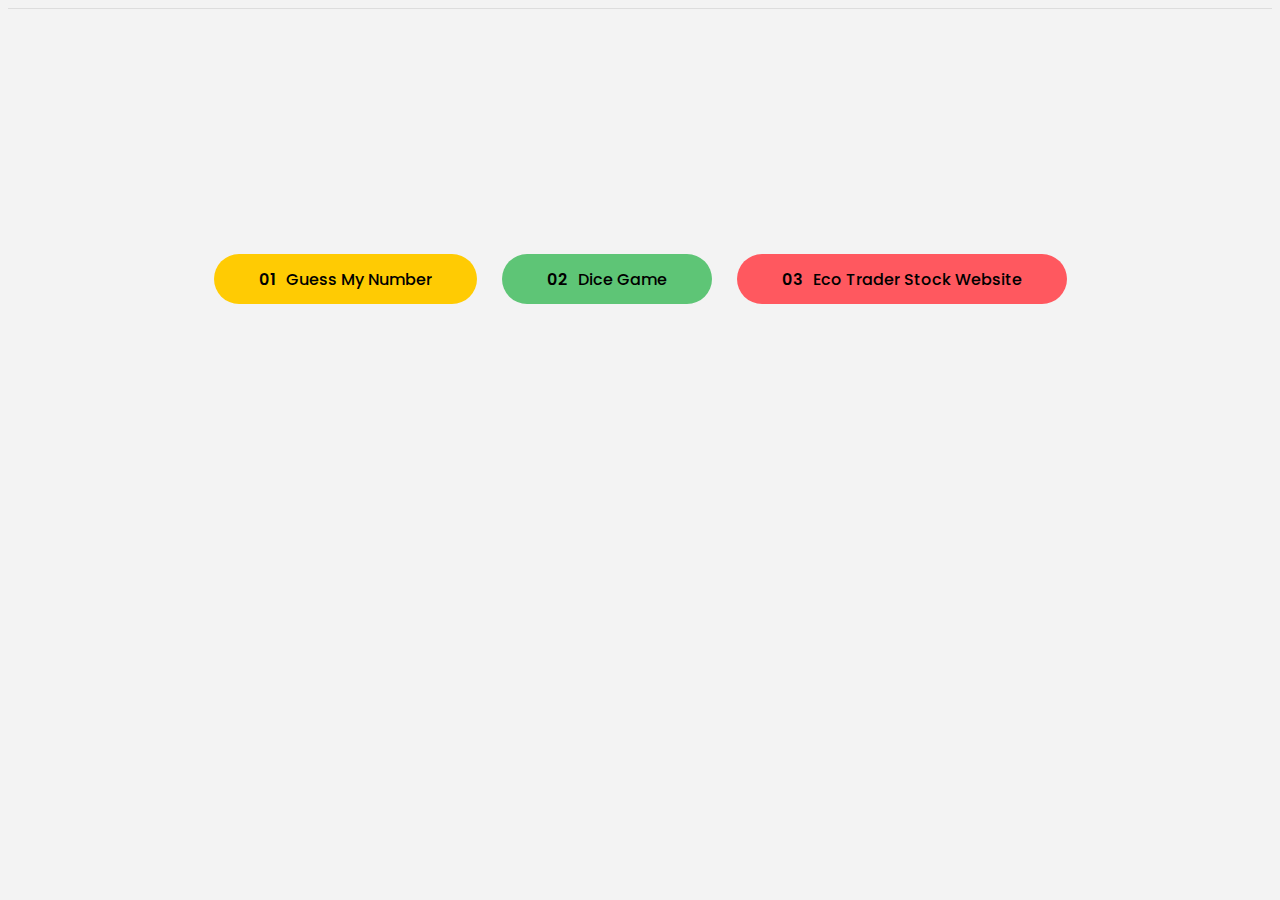
<file: index.html>
<!DOCTYPE html>
<html lang="en">
  <head>
    <meta charset="UTF-8" />
    <meta name="viewport" content="width=device-width, initial-scale=1.0" />
    <meta http-equiv="X-UA-Compatible" content="ie=edge" />

    <link
      href="https://fonts.googleapis.com/css?family=Poppins:300,400,500,600&display=swap"
      rel="stylesheet"
    />
    <link rel="stylesheet" href="mainstyle.css" />
    <title>Main Area</title>

    <script defer src="maincode.js"></script>

  </head>
  <body>
    <section class="buttons" >
      <div class="games">
        <div class="games__tab-container">

          <button
            class="
              btn
              games__tab 
              guess__btn--1"
            data-tab="1">
            <span>01</span>Guess My Number
          </button>

          <button class="
            btn 
            games__tab 
            dice__btn--2" data-tab="2">
            <span>02</span>Dice Game
          </button>

          <button class="
            btn 
           games__tab 
           games__tab--3
           eco_btn--3
           " data-tab="3">
            <span>03</span>Eco Trader Stock Website
          </button>

        </div>
    </section>
  </body>
</html>
</file>
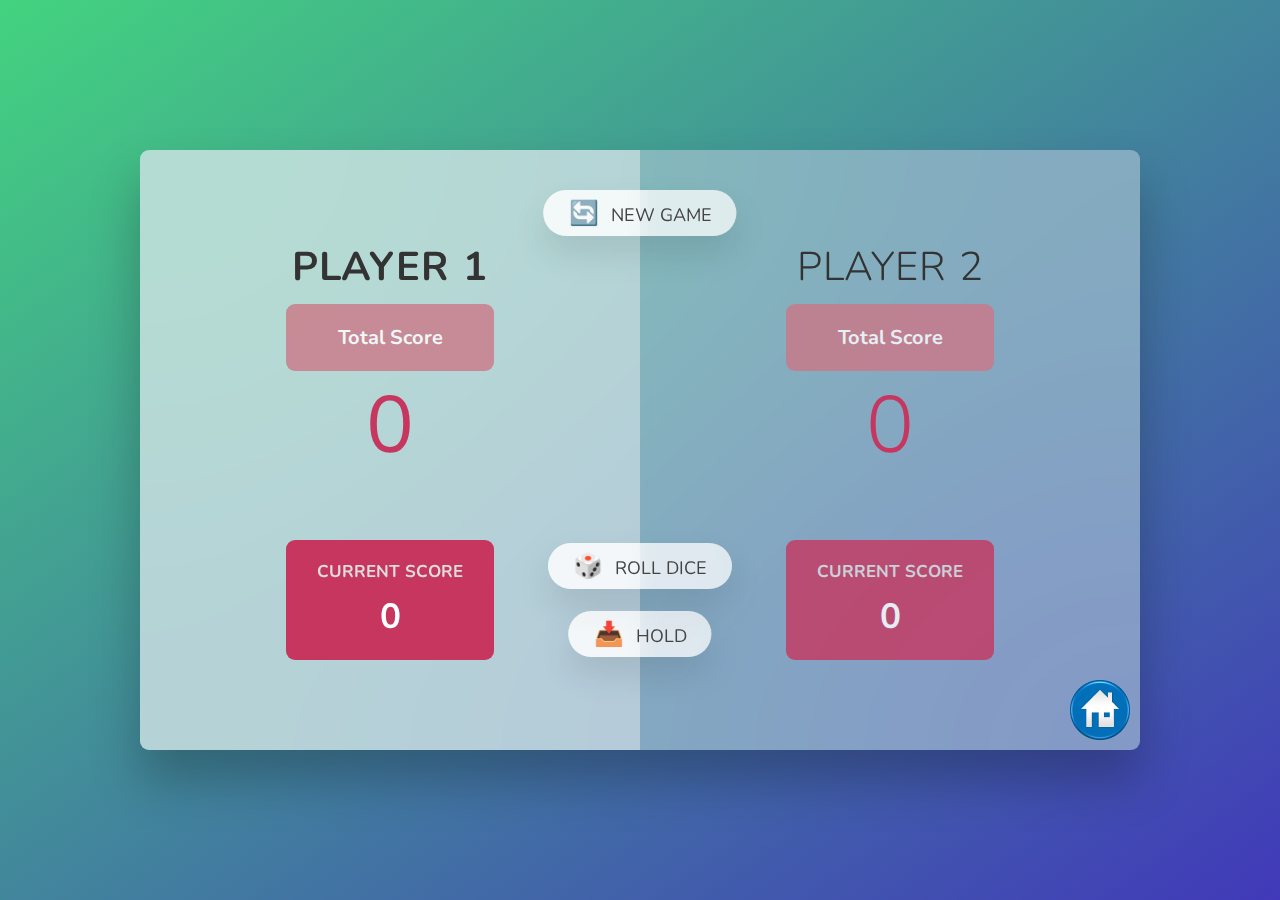
<file: dice/dicegame.html>
<!DOCTYPE html>
<html lang="en">
  <head>
    <meta charset="UTF-8" />
    <meta name="viewport" content="width=device-width, initial-scale=1.0" />
    <meta http-equiv="X-UA-Compatible" content="ie=edge" />
    <link rel="stylesheet" href="dicestyle.css" />
    <title>Dice Game</title>
  </head>
  <body>
    <main>
      <section class="player player--0 player--active">
        <h2 class="name" id="name--0">Player 1</h2>
        <p class="total-label">Total Score</p>
        <p class="score" id="score--0">43</p>
        <div class="current">
          <p class="current-label">Current Score</p>
          <p class="current-score" id="current--0">0</p>
        </div>
      </section>
      <section class="player player--1">
        <h2 class="name" id="name--1">Player 2</h2>
        <p class="total-label">Total Score</p>
        <p class="score" id="score--1">24</p>
        <div class="current">
          <p class="current-label">Current Score</p>
          <p class="current-score" id="current--1">0</p>
        </div>
      </section>
      <div class="modal hidden2">
        <button class="close-modal">&times;</button>
        <h4 id="header">Player Switched!</h4>
        <p id="text">
          You have either rolled a one, or have a score greater than 100!
        </p>
      </div>
      <div class="overlay hidden2"></div>
      <img src="dice-5.png" alt="Playing dice" class="dice" />
      <button class="btn btn--new">🔄 New game</button>
      <button class="btn btn--roll">🎲 Roll dice</button>
      <button class="btn btn--hold">📥 Hold</button>
      <img src="home.png" alt="Home Button" class="home" />
    </main>
    <script src="dicegamecode.js"></script>
  </body>
</html>
</file>
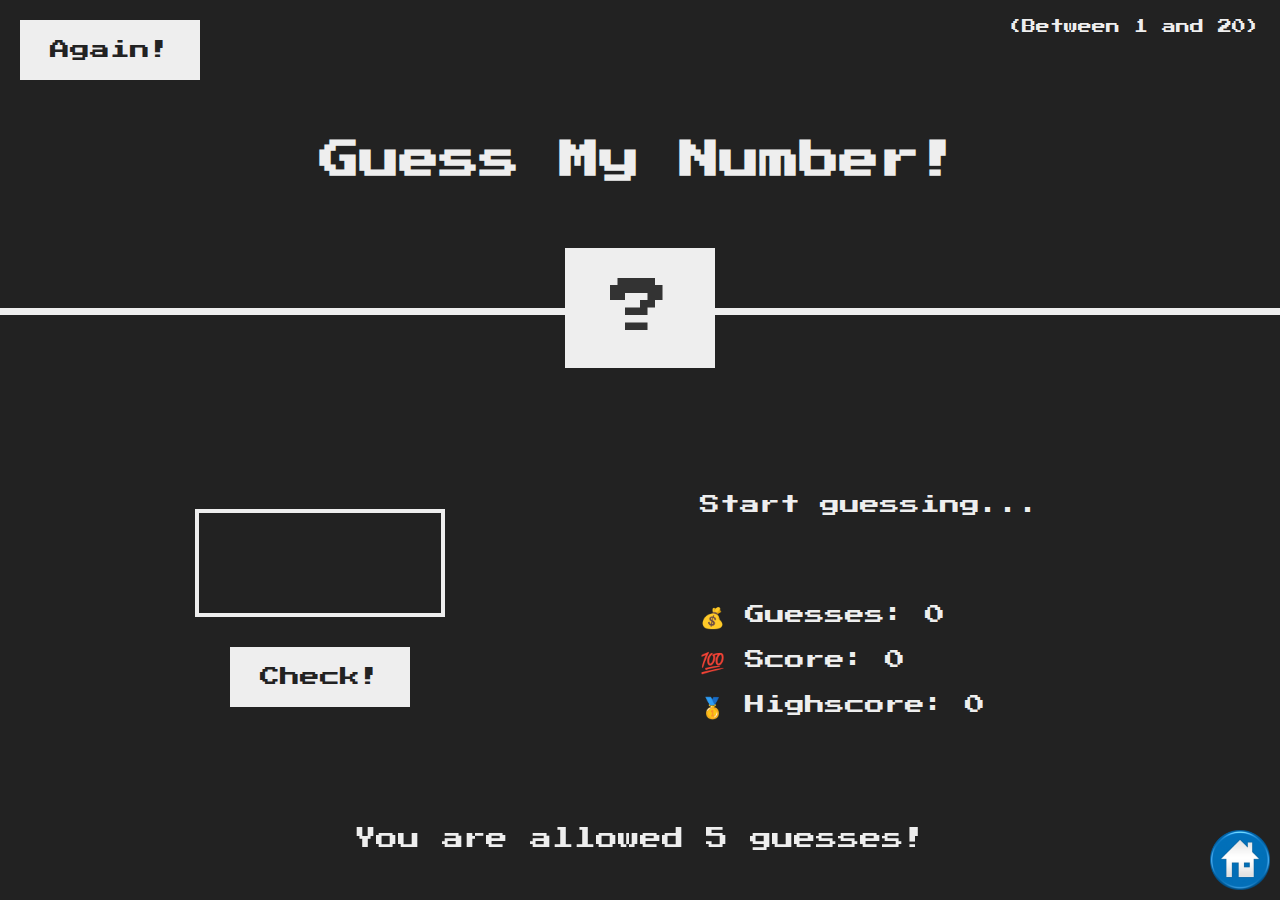
<file: guess/guessgame.html>
<!DOCTYPE html>
<html lang="en">
  <head>
    <meta charset="UTF-8" />
    <meta name="viewport" content="width=device-width, initial-scale=1.0" />
    <meta http-equiv="X-UA-Compatible" content="ie=edge" />
    <link rel="stylesheet" href="guessgamestyle.css" />
    <title>Guess My Number!</title>
  </head>
  <body>
    <header>
      <h1>Guess My Number!</h1>
      <p class="between">(Between 1 and 20)</p>
      <button class="btn again">Again!</button>
      <div class="number">?</div>
    </header>
    <main>
      <section class="left">
        <input type="number" class="guess" />
        <button class="btn check">Check!</button>
      </section>
      <section class="right">
        <p class="message">Start guessing...</p>
        <p class="label-score">💰 Guesses: <span class="score">0</span></p>
        <p class="label-actualScore">
          💯 Score: <span class="actualScore">0</span>
        </p>
        <p class="label-highscore">
          🥇 Highscore: <span class="highscore">0</span>
        </p>
          <img src="home.png" alt="Home Button" class="home" />
      </section>
    </main>
    <footer>
      <div class="guessesleft">
      You are allowed 5 guesses!
      </div>
  <footer>
    <script src="guessgamecode.js"></script>
  </body>
</html>
</file>
<file: mainstyle.css>
/*COOL BUTTON COLOURS GOOOO!!*/

:root {
  --color-primary: #5ec576;
  --color-secondary: #ffcb03;
  --color-tertiary: #ff585f;
  --color-primary-darker: #4bbb7d;
  --color-secondary-darker: #ffbb00;
  --color-tertiary-darker: #fd424b;
}

html {
  font-size: 62.5%;
  box-sizing: border-box;
}

body {
  font-family: 'Poppins', sans-serif;
  font-weight: 300;
  color: #444;
  line-height: 1.9;
  background-color: #f3f3f3;
}

/* COOL HOVER COLOURS GOOOO!!!!*/
.buttons {
  padding: 15rem 3rem;
  border-top: 1px solid #ddd;

  transition: transform 1s, opacity 1s;
}

.btn {
  display: inline-block;
  background-color: var(--color-primary);
  font-size: 1.6rem;
  font-family: inherit;
  font-weight: 500;
  border: none;
  padding: 1.25rem 4.5rem;
  border-radius: 10rem;
  cursor: pointer;
  transition: all 0.3s;
}

.btn:hover {
  background-color: var(--color-primary-darker);
}

/* OPERATIONS */
.games {
  max-width: 100rem;
  margin: 12rem auto 0 auto;
}

.games__tab-container {
  display: flex;
  justify-content: center;
}

.games__tab {
  margin-right: 2.5rem;
  transform: translateY(-50%);
}

.games__tab span {
  margin-right: 1rem;
  font-weight: 600;
  display: inline-block;
}

.guess__btn--1 {
  background-color: var(--color-secondary);
}

.guess__btn--1:hover {
  background-color: var(--color-secondary-darker);
}

.games__tab--3 {
  background-color: var(--color-tertiary);
  margin: 0;
}

.games__tab--3:hover {
  background-color: var(--color-tertiary-darker);
}
</file>
<file: dice/dicestyle.css>
@import url('https://fonts.googleapis.com/css2?family=Nunito&display=swap');

* {
  margin: 0;
  padding: 0;
  box-sizing: inherit;
}

html {
  font-size: 62.5%;
  box-sizing: border-box;
}

body {
  font-family: 'Nunito', sans-serif;
  font-weight: 400;
  height: 100vh;
  color: #333;
  background-image: linear-gradient(to top left, #4139b9 0%, #43d37f 100%);
  display: flex;
  align-items: center;
  justify-content: center;
}

/* LAYOUT */
main {
  position: relative;
  width: 100rem;
  height: 60rem;
  background-color: rgba(255, 255, 255, 0.35);
  backdrop-filter: blur(200px);
  filter: blur();
  box-shadow: 0 3rem 5rem rgba(0, 0, 0, 0.25);
  border-radius: 9px;
  overflow: hidden;
  display: flex;
}

.player {
  flex: 50%;
  padding: 9rem;
  display: flex;
  flex-direction: column;
  align-items: center;
  transition: all 0.75s;
}

/* ELEMENTS */

.total-label {
  background-color: #cc7788;
  opacity: 0.8;
  font-size: 2rem;
  border-radius: 9px;
  color: #fff;
  width: 65%;
  padding: 2rem;
  text-align: center;
  transition: all 0.75s;
}

.name {
  position: relative;
  font-size: 4rem;
  text-transform: uppercase;
  letter-spacing: 1px;
  word-spacing: 2px;
  font-weight: 300;
  margin-bottom: 1rem;
}

.score {
  font-size: 8rem;
  font-weight: 300;
  color: #c7365f;
  margin-bottom: auto;
}

.player--active {
  background-color: rgba(255, 255, 255, 0.4);
}
.player--active .name {
  font-weight: 700;
}
.player--active .score {
  font-weight: 400;
}

.player--active .current {
  opacity: 1;
}

.current {
  background-color: #c7365f;
  opacity: 0.8;
  border-radius: 9px;
  color: #fff;
  width: 65%;
  padding: 2rem;
  text-align: center;
  transition: all 0.75s;
}

.current-label {
  text-transform: uppercase;
  margin-bottom: 1rem;
  font-size: 1.7rem;
  color: #ddd;
}

.current-score {
  font-size: 3.5rem;
}

/* ABSOLUTE POSITIONED ELEMENTS */
.btn {
  position: absolute;
  left: 50%;
  transform: translateX(-50%);
  color: #444;
  background: none;
  border: none;
  font-family: inherit;
  font-size: 1.8rem;
  text-transform: uppercase;
  cursor: pointer;
  font-weight: 400;
  transition: all 0.2s;

  background-color: white;
  background-color: rgba(255, 255, 255, 0.6);
  backdrop-filter: blur(10px);

  padding: 0.7rem 2.5rem;
  border-radius: 50rem;
  box-shadow: 0 1.75rem 3.5rem rgba(0, 0, 0, 0.1);
}

.btn::first-letter {
  font-size: 2.4rem;
  display: inline-block;
  margin-right: 0.7rem;
}

.btn--new {
  top: 4rem;
}
.btn--roll {
  top: 39.3rem;
}
.btn--hold {
  top: 46.1rem;
}

.btn:active {
  transform: translate(-50%, 3px);
  box-shadow: 0 1rem 2rem rgba(0, 0, 0, 0.15);
}

.btn:focus {
  outline: none;
}

.dice {
  position: absolute;
  left: 50%;
  top: 16.5rem;
  transform: translateX(-50%);
  height: 10rem;
  box-shadow: 0 2rem 5rem rgba(0, 0, 0, 0.2);
}

.player--winner {
  background-color: #2f2f2f;
}

.player--winner .name {
  font-weight: 700;
  color: #c7365f;
}

.hidden {
  display: none;
}

/* -------------------------- */
/* CLASSES TO MAKE MODAL WORK */
.hidden2 {
  display: none;
}

.modal {
  position: absolute;
  top: 40%;
  left: 50%;
  transform: translate(-50%, -50%);
  width: 70%;

  background-image: linear-gradient(to top left, #753682 0%, #bf2e34 100%);
  padding: 6rem;
  border-radius: 5px;
  box-shadow: 0 3rem 5rem rgba(0, 0, 0, 0.3);
  z-index: 10;
}

.overlay {
  position: absolute;
  top: 0;
  left: 0;
  width: 100%;
  height: 100%;
  background-color: rgba(0, 0, 0, 0.6);
  backdrop-filter: blur(3px);
  z-index: 5;
}

.close-modal {
  position: absolute;
  top: 1.2rem;
  right: 2rem;
  font-size: 5rem;
  color: #333;
  cursor: pointer;
  border: none;
  background: none;
}

h4 {
  font-size: 2.5rem;
  margin-bottom: 2rem;
}

p {
  font-size: 2.8rem;
  font-weight: bold;
}

/* Home Button */
.home {
  bottom: 1rem;
  right: 1rem;
  position: fixed;
  height: 6rem;
}
</file>
<file: guess/guessgamestyle.css>
@import url('https://fonts.googleapis.com/css?family=Press+Start+2P&display=swap');

* {
  margin: 0;
  padding: 0;
  box-sizing: inherit;
}

html {
  font-size: 62.5%;
  box-sizing: border-box;
}

body {
  font-family: 'Press Start 2P', sans-serif;
  color: #eee;
  background-color: #222;
  /* background-color: #60b347; */
}

/* LAYOUT */
header {
  position: relative;
  height: 35vh;
  border-bottom: 7px solid #eee;
}

main {
  height: 65vh;
  color: #eee;
  display: flex;
  align-items: center;
  justify-content: space-around;
}

.left {
  width: 52rem;
  display: flex;
  flex-direction: column;
  align-items: center;
}

.right {
  width: 52rem;
  font-size: 2rem;
}

/* ELEMENTS STYLE */
h1 {
  font-size: 4rem;
  text-align: center;
  position: absolute;
  width: 100%;
  top: 52%;
  left: 50%;
  transform: translate(-50%, -50%);
}

.number {
  background: #eee;
  color: #333;
  font-size: 6rem;
  width: 15rem;
  padding: 3rem 0rem;
  text-align: center;
  position: absolute;
  bottom: 0;
  left: 50%;
  transform: translate(-50%, 50%);
}

.between {
  font-size: 1.4rem;
  position: absolute;
  top: 2rem;
  right: 2rem;
}

.again {
  position: absolute;
  top: 2rem;
  left: 2rem;
}

.guess {
  background: none;
  border: 4px solid #eee;
  font-family: inherit;
  color: inherit;
  font-size: 5rem;
  padding: 2.5rem;
  width: 25rem;
  text-align: center;
  display: block;
  margin-bottom: 3rem;
}

.btn {
  border: none;
  background-color: #eee;
  color: #222;
  font-size: 2rem;
  font-family: inherit;
  padding: 2rem 3rem;
  cursor: pointer;
}

.btn:hover {
  background-color: #ccc;
}

.message {
  margin-bottom: 8rem;
  height: 3rem;
}

.label-score {
  margin-bottom: 2rem;
}

.guessesleft {
  font-size: 2.2rem;
  position: fixed;
  bottom: 50px;
  width: 100%;
  text-align: center;
}

.label-actualScore {
  margin-bottom: 2rem;
}

/* Home Button */
.home {
  bottom: 1rem;
  right: 1rem;
  position: fixed;
  height: 6rem;
}
</file>
